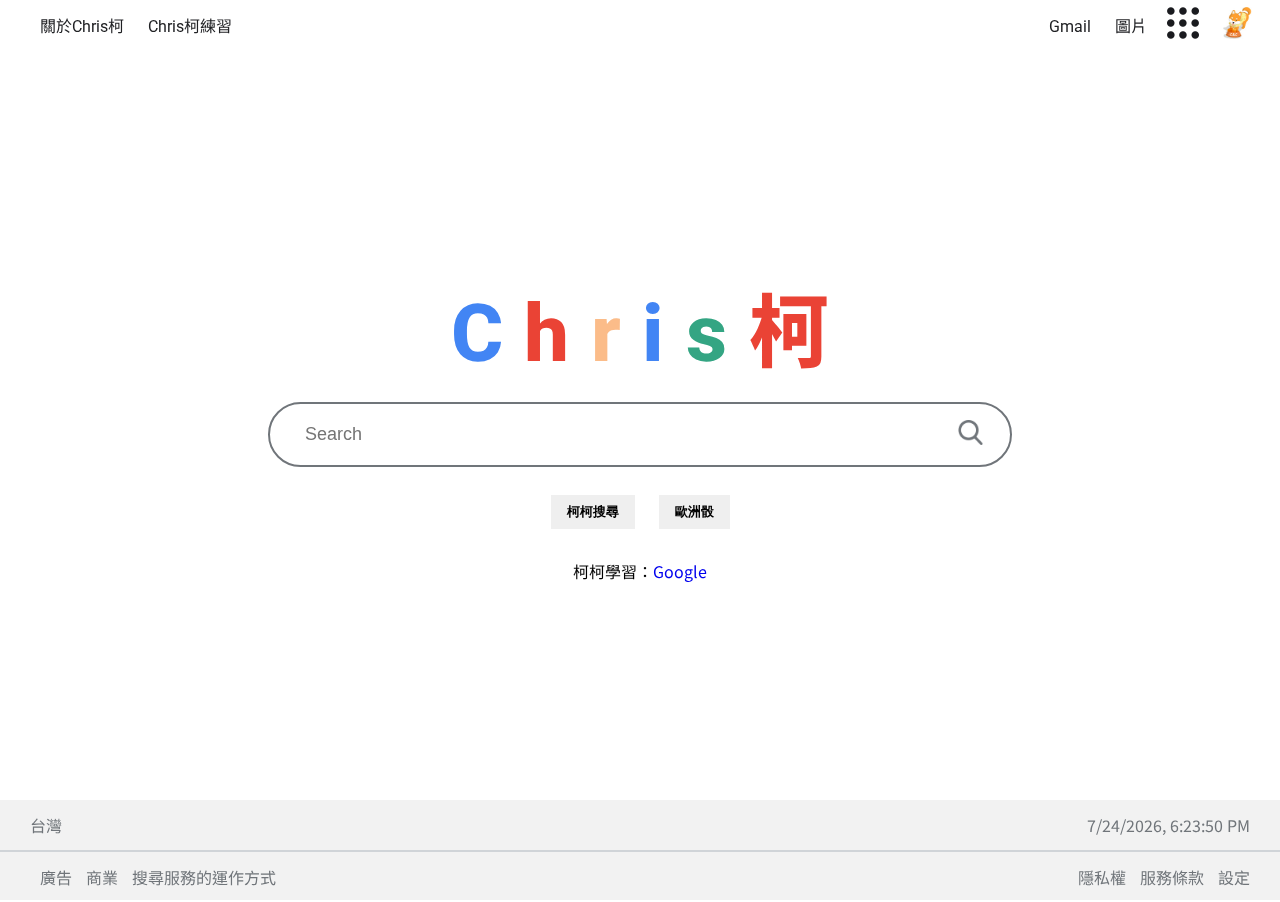
<file: GoogleHomePage-Simulation/index.html>
<!DOCTYPE html>
<html>
    <head>
        <meta charset="utf-8">
        <title>Practice - Home Page Simulation</title>
        <link rel="stylesheet" href="https://cdnjs.cloudflare.com/ajax/libs/font-awesome/4.7.0/css/font-awesome.css" integrity="sha512-5A8nwdMOWrSz20fDsjczgUidUBR8liPYU+WymTZP1lmY9G6Oc7HlZv156XqnsgNUzTyMefFTcsFH/tnJE/+xBg==" crossorigin="anonymous" referrerpolicy="no-referrer" />
        <link rel="stylesheet" href="css/style.css">
        <link rel="stylesheet" href="css/header.css">
        <link rel="stylesheet" href="css/center.css">
        <link rel="stylesheet" href="css/footer.css">
    </head>

    <body>
        <header>
            <div class="header-area">
                <div class="block left">
                    <a href="#">關於<span class="english">Chris</span>柯</a>
                    <a href="#"><span class="english">Chris</span>柯練習</a>
                </div>
                <div class="block right">
                    <a href="#" class="english">Gmail</a>
                    <a href="#">圖片</a>
                </div>
                <div class="right" style="margin-right: 15px;">
                    <img src="images/dots.png" alt="點點圖片" height="32" width="32">
                    <img src="images/headPhoto.jpg" alt="Head Photo"  height="32" width="32">
                </div>
            </div>
        </header>
        
        <div class="center">
            <div class="blank-area"></div>
            <div class="english logo">
                <span style="color: #4285f4; bottom: 1px;">C</span>
                <span style="color: #ea4335;">h</span>
                <span style="color: #fbbc89;">r</span>
                <span style="color: #4285f4;">i</span>
                <span style="color: #34a583;">s</span>
                <span style="color: #ea4335; font-family: 'Noto Sans TC', sans-serif;">柯</span>
            </div>
            <div class="searching">
                <form action="https://www.google.com/search" method="get" class="searching-area">
                    <input type="text" name="search-bar" id="" placeholder="Search">
                    <button type="submit"><img src="images/search.png" alt="" width="25px" height="25px"></button>
                </form>
            </div>
            <div>
                <input type="button" value="柯柯搜尋" class="button">
                <input type="button" value="歐洲骰" class="button">
            </div>
            <div>柯柯學習：<a href="https://www.google.com.tw/">Google</a></div>
            <div class="blank-area"></div>
        </div>

        <footer>
            <div class="foot-item-container">
                <p class="foot-item-block foot-item-right-block">台灣</p>
                <p class="foot-item-block foot-item-left-block" id="time"></p>
            </div>
            
            <hr style="border: .1px solid rgba(173, 181, 189,.5); margin: 0;">

            <div class="foot-item-container">
                <div class="foot-item-block foot-item-right-block">
                    <a href="#">廣告</a>
                    <a href="#">商業</a>
                    <a href="#">搜尋服務的運作方式</a>
                </div>
                <div class="foot-item-block foot-item-left-block">
                    <a href="#">隱私權</a>
                    <a href="#">服務條款</a>
                    <a href="#">設定</a>
                </div>
            </div>
        </footer>

        <script type="text/javascript" src="js/script.js"></script>
    </body>
</html>
</file>
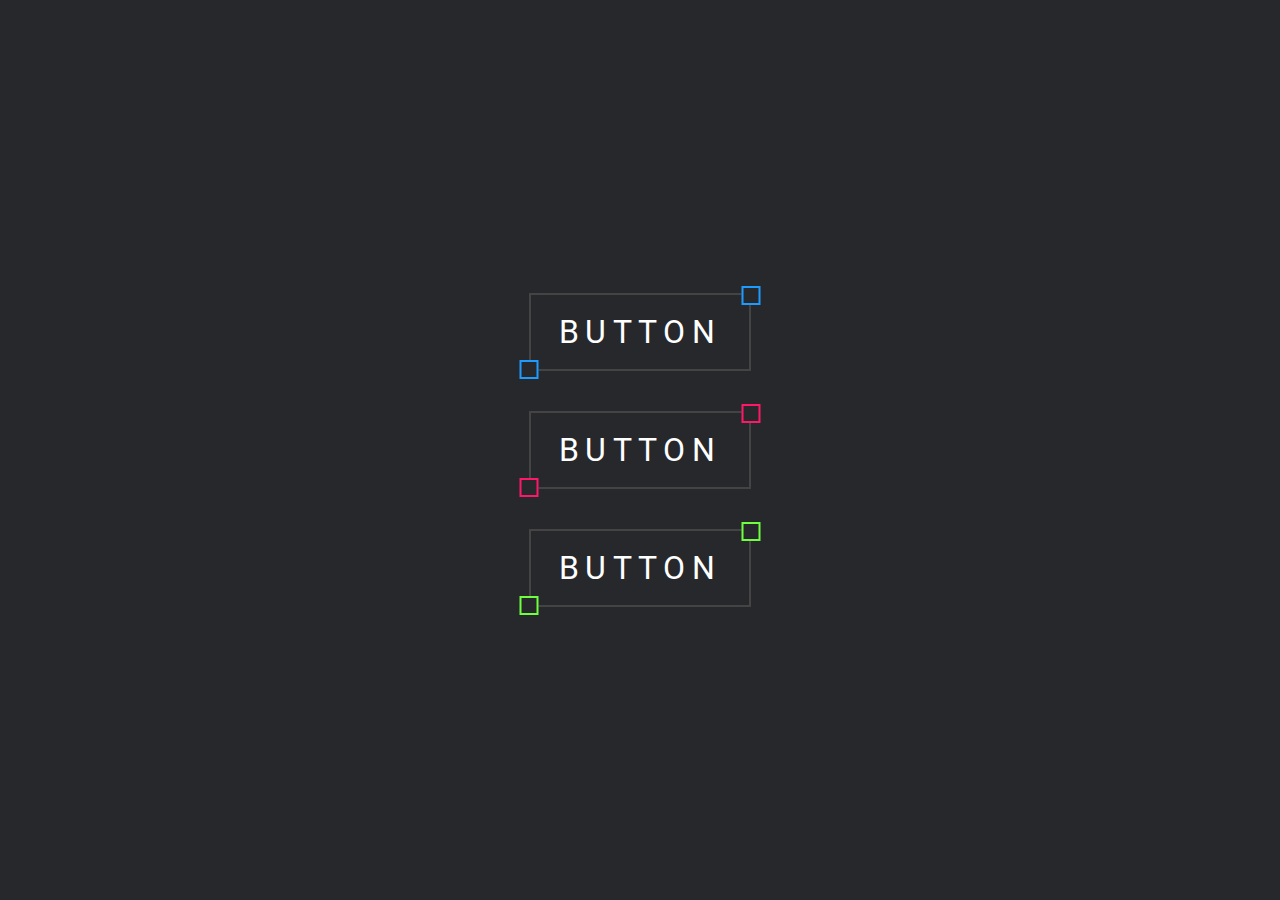
<file: Youtube Tutorial/Glowing-Button-Hover/index.html>
<!DOCTYPE html>
<html>
    <head>
        <meta charset="utf-8">
        <title>Glowing Button Hover</title>
        <link rel="stylesheet" href="css/style.css">
    </head>

    <body>
        <a href="#" style="--clr:#1e9bff"><span>Button</span><i></i></a>
        <a href="#" style="--clr:#ff1867"><span>Button</span><i></i></a>
        <a href="#" style="--clr:#6eff3e"><span>Button</span><i></i></a>
    </body>

</html>
</file>
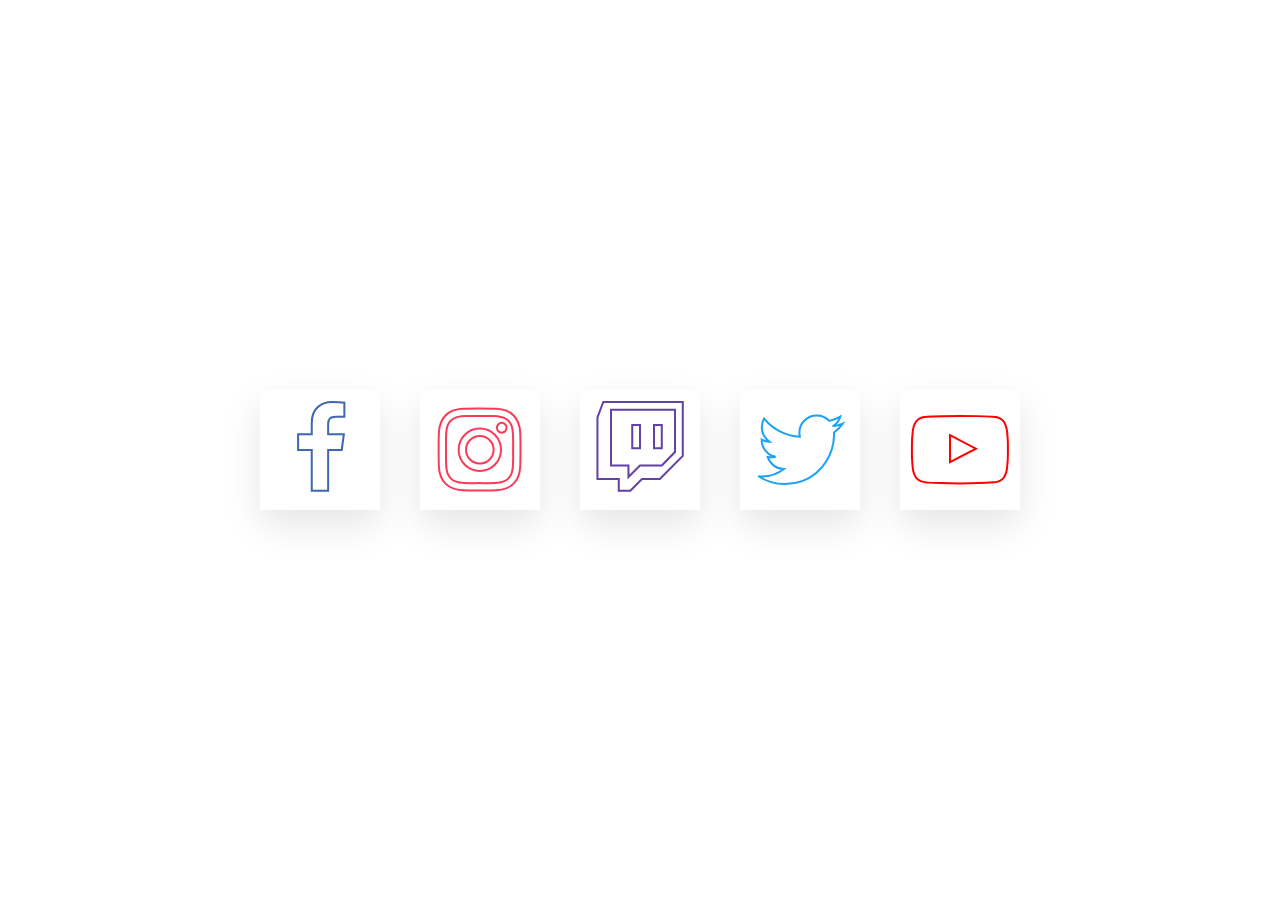
<file: Youtube Tutorial/Image-Icon-HoverDash/index.html>
<!DOCTYPE html>
<html>
    <head>
        <title>Line Icon Hover Dash</title>    
        <meta charset="utf-8">
        <link rel="stylesheet" href="css/scan-down-style.css">
        <link rel="stylesheet" href="https://cdnjs.cloudflare.com/ajax/libs/font-awesome/4.7.0/css/font-awesome.css" integrity="sha512-5A8nwdMOWrSz20fDsjczgUidUBR8liPYU+WymTZP1lmY9G6Oc7HlZv156XqnsgNUzTyMefFTcsFH/tnJE/+xBg==" crossorigin="anonymous" referrerpolicy="no-referrer" />
    </head>

    <body>
        <ul >
            <li style="--clr:#4267B2">
                <i class="fa fa-facebook" aria-hidden="true"></i>
            </li>
            
            <li style="--clr:#fb3958">
                <i class="fa fa-instagram" aria-hidden="true"></i>
            </li>
            
            <li style="--clr:#6441a5">
                <i class="fa fa-twitch" aria-hidden="true"></i>
            </li>
            
            <li style="--clr:#1da1f2">
                <i class="fa fa-twitter" aria-hidden="true"></i>
            </li>
            
            <li style="--clr:#ff0000">
                <i class="fa fa-youtube-play" aria-hidden="true"></i>
            </li>
        </ul>
    </body>
</html>
</file>
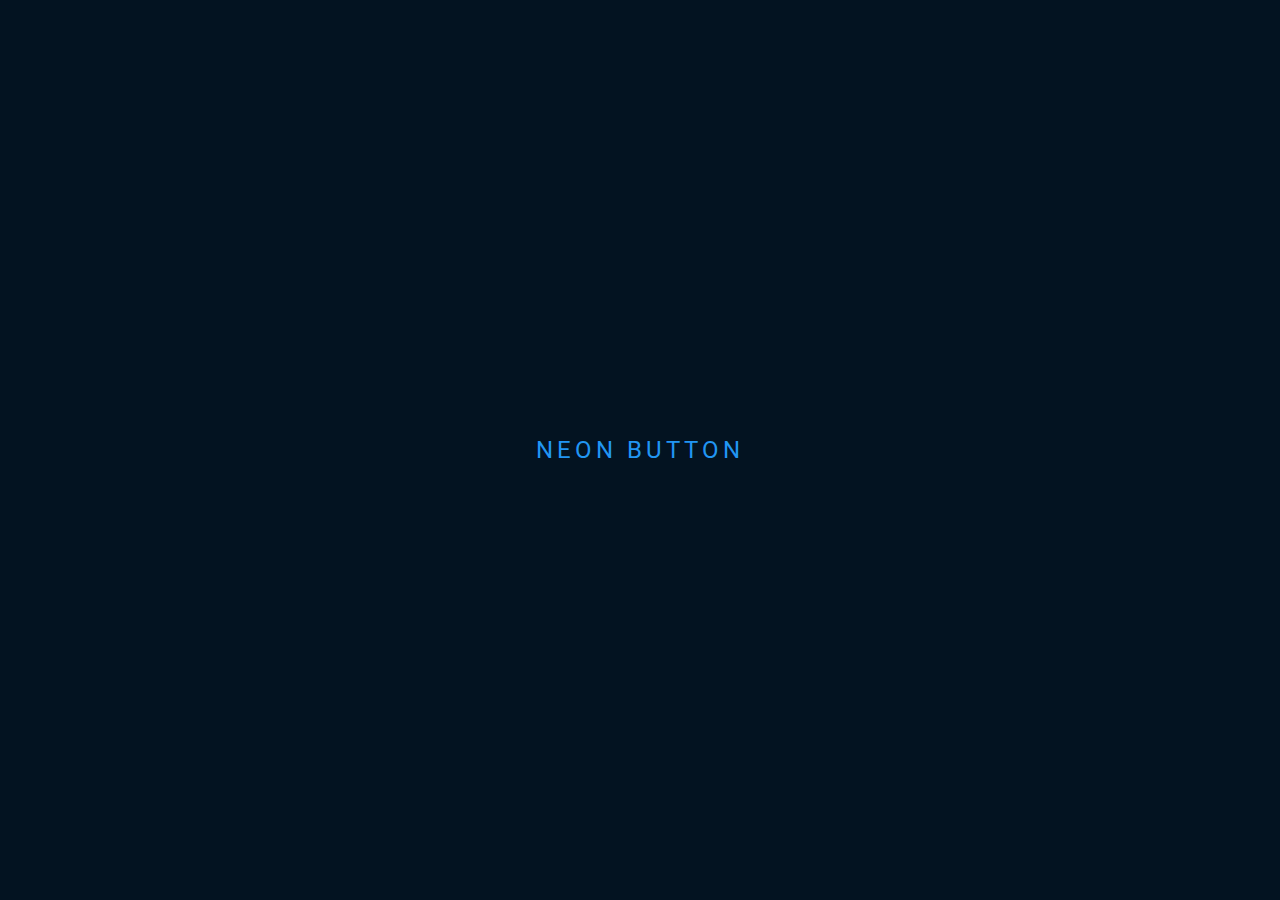
<file: Youtube Tutorial/Neon-Button-Animation/index.html>
<!DOCTYPE html>
<html>
    <head>
        <title>Neon-Button-Animation</title>
        <meta charset="utf-8">
        <link rel="stylesheet" href="css/style.css">
    </head>
    
    <body>
        <div class="neon-button">
            <a href="#">
                <span></span>
                <span></span>
                <span></span>
                <span></span>
                Neon Button
            </a>
        </div>
    </body>
</html>
</file>
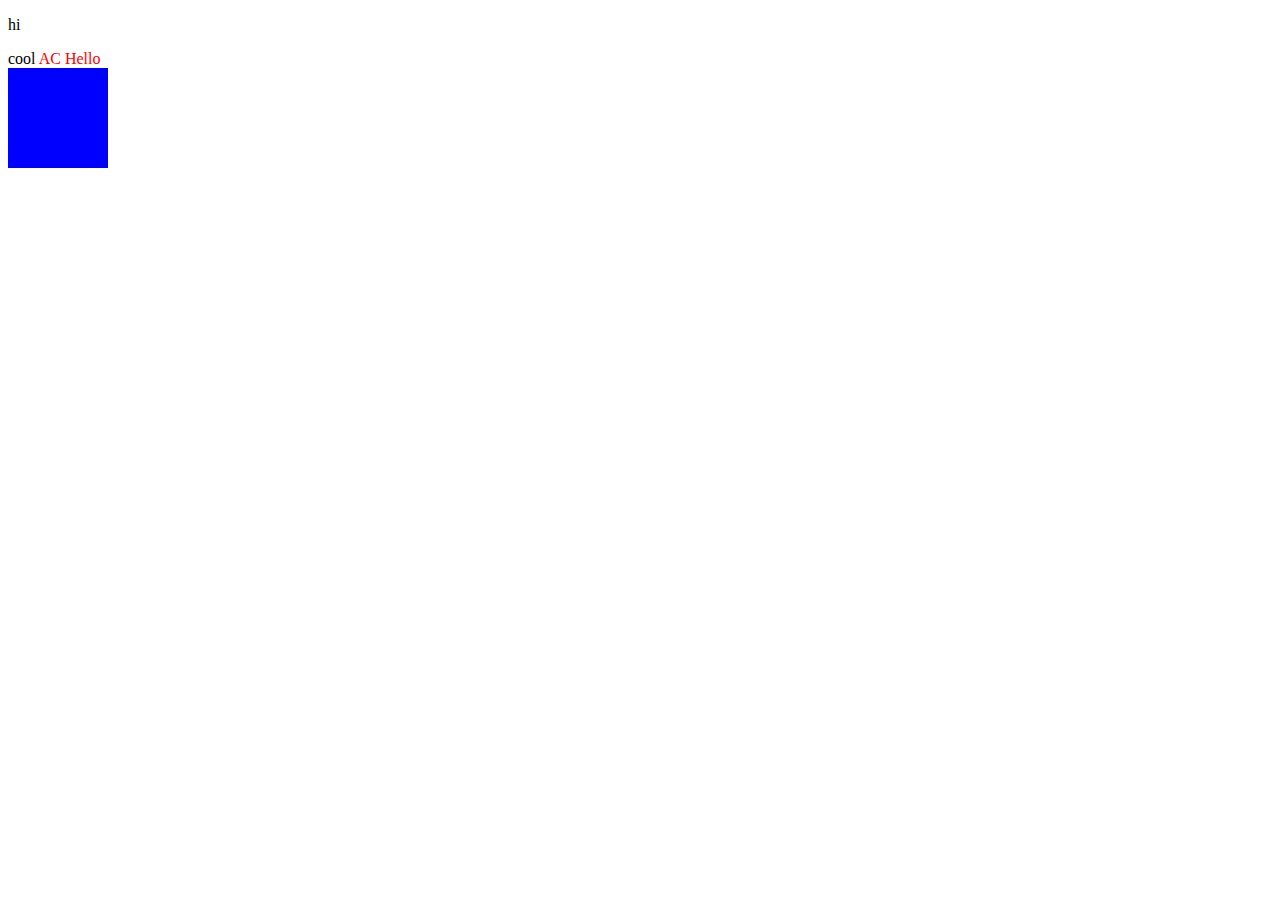
<file: Youtube Tutorial/Magic-Navigation/test.html>
<!DOCTYPE html>
<html>
    <head>
        <style>
            .a01 a 
            {
                color: red;
            }

            .a02{
                background-color: blue;
                width: 100px;
                height: 100px;
            }
        </style>
    </head>

    <body>
        <div class="a01">
            <p>hi</p>
            <span>cool</span>
            <a>AC</a>
            <a>Hello</a>
          </div>

          <div class="a02">

          </div>
    </body>
</html>
</file>
<file: GoogleHomePage-Simulation/css/style.css>
@import url('https://fonts.googleapis.com/css2?family=Noto+Sans+TC:wght@100;300;400;500;700;900&family=Roboto:ital,wght@0,100;0,300;0,400;0,500;0,700;0,900;1,100&display=swap');

body, html
{
    font-family: 'Noto Sans TC', sans-serif;

    margin: 0px;
    padding: 0px;

}

body
{
    min-height: calc(100% - 100px);
    width: 100%;
    height: 100vh;
    display: flex;
    flex-direction: column;
}

a
{
    text-decoration: none;
}

.english
{
    font-family: 'Roboto', sans-serif;
}
</file>
<file: GoogleHomePage-Simulation/css/header.css>
.header-area
{
    height: 50px;
    display: flex;
    align-items: center;
}

.header-area .block
{
    flex-grow: 1;
}

header .left
{
    margin: 0 30px;
}

.header-area .right
{
    text-align: right;
}

header .fa
{
    font-size: 2em;
}

header a
{
    color: #202124;
    margin: 0 10px;
}

header img
{
    margin: 10px;
}
</file>
<file: GoogleHomePage-Simulation/css/center.css>
.center
{
    height: 100%;
    display: flex;
    flex-direction: column;
}

.center div
{
    text-align: center;
    margin: 10px 0;
}

.center .logo
{
    font-size: 5em;
    font-weight: 800;
    letter-spacing: 0.01em;
}

.center .button
{
    border: 0;
    padding: 8px 16px;
    margin: 10px;

    font-weight: 600;
}

.searching
{
    display: flex;
    justify-content: center;
}

.searching-area
{
    width: 100%;
    max-width: 700px;
    background-color: rgba(255, 255, 255, 0.2);
    /* background-color: blue; */
    display: flex;
    align-items: center;
    border: 1 solid #70757a;
    border-radius: 60px;
    padding: 5px 20px;
    backdrop-filter: blur(4px) saturate(180%);
    outline: 2px solid #70757a;
}

.searching-area input
{
    background-color: transparent;
    flex-grow: 1;    
    border: 0;
    outline: none;
    padding: 15px 15px;
    font-size: 18px;
    /* color: #cac7ff; */
}

.searching-area button
{
    border: 0;
    border-radius: 50%;
    width: 40px;
    height:40px;
    background-color: transparent;
    cursor: pointer;
}

.center .blank-area
{
    height: 50%;
}
</file>
<file: GoogleHomePage-Simulation/css/footer.css>
footer
{
    height: 100px;
    background: #f2f2f2;
}

footer a, footer p
{
    color: #70757a;
    margin-left: 10px;
}

.foot-item-container
{
    display: flex;
    align-items: center;
    height: 50px;
}

.foot-item-block
{
    flex-grow: 1;
}

.foot-item-right-block
{
    margin-left: 30px;
}

.foot-item-left-block
{
    text-align: right; 
    margin-right: 30px;
}
</file>
<file: Youtube Tutorial/Glowing-Button-Hover/css/style.css>
@import url('https://fonts.googleapis.com/css2?family=Noto+Sans+TC:wght@100;300;400;500;700;900&family=Roboto:ital,wght@0,100;0,300;0,400;0,500;0,700;0,900;1,100&display=swap');
*
{
    margin: 0;
    padding: 0;
    box-sizing: border-box;
    font-family: 'Roboto', sans-serif;
}

body
{
    display: flex;
    justify-content: center;
    align-items: center;
    min-height: 100vh;
    flex-direction: column;
    gap: 40px;

    background-color: #27282c;
}

a
{
    position: relative;
    color: #fff;
    font-size: 2em;
    font-weight: 400;
    letter-spacing: 0.2em;
    text-decoration: none;
    text-transform: uppercase;
    
    background-color: #444;
    padding: 20px 30px;

    transition: 0.5s;
}

a:hover
{
    letter-spacing: 0.35em;
    background-color: var(--clr);
    color: var(--clr);
    box-shadow: 0 0 35px var(--clr);  /* 上下, 左右, 模糊*/
}

a::before
{
    content: '';
    background-color: #27282c;
    inset: 2px;
    position: absolute;
}

a span
{
    position: relative;
    z-index: 1;
}

a i
{
    position: absolute;
    inset: 0;
    display: block;
}

a i::before
{
    position: absolute;
    content: '';
    width: 15px;
    height: 15px;
    background-color: #27282c;
    border: 2px solid var(--clr);

    top: -7.5px;
    left: 100%;

    transition: 0.5s;
    transform: translate(-50%);
}

a:hover i::before
{
    left: 0%;
    transform: translateX(-50%) rotate(45deg);
    box-shadow: 53px 53px var(--clr);
}

a i::after
{
    position: absolute;
    content: '';
    width: 15px;
    height: 15px;
    background-color: #27282c;
    border: 2px solid var(--clr);

    bottom: -7.5px;
    left: 0%;

    transition: 0.5s;
    transform: translate(-50%);
}

a:hover i::after
{
    left: 100%;
    transform: translateX(-50%) rotate(45deg);
    box-shadow: -53px -53px var(--clr);
}
</file>
<file: Youtube Tutorial/Image-Icon-HoverDash/css/scan-down-style.css>
*{
    margin: 0px;
    padding: 0px;
    
}

body{
    min-height: 100vh;

    display: flex;
    justify-content: center;
    align-items: center;
}

ul{
    position: relative;
    display: flex;

    gap: 40px;
}

ul li{
    position: relative;
    list-style: none;

    width: 120px;
    height: 120px;
    box-shadow: 0 15px 35px rgba(0, 0, 0, .1);

    display: flex;
    justify-content: center;
    align-items: center;
    background: white;
}

ul li .fa{
    font-size: 6em;
    -webkit-text-stroke: 2px var(--clr);
    color: transparent;
}

ul li::before{
    content: "";
    position: absolute;
    width: 100%;
    height: 0;
    top: 0;
    left: 0;

    overflow: hidden;
    transition: 0.4s ease-in-out;

    font-family: fontAwesome;
    text-align: center;
    font-size: 6em;
    line-height: 120px;
    color: var(--clr);
}

ul li:hover::before{
    border-bottom: 4px solid var(--clr);
    height: 100%;
}

ul li:nth-child(1)::before{
    content: '\f09a';
}

ul li:nth-child(2)::before{
    content: '\f16d';
}

ul li:nth-child(3)::before{
    content: '\f1e8';
}

ul li:nth-child(4)::before{
    content: '\f099';
}

ul li:nth-child(5)::before{
    content: '\f16a';
}
</file>
<file: Youtube Tutorial/Neon-Button-Animation/css/style.css>
@import url('https://fonts.googleapis.com/css2?family=Noto+Sans+TC:wght@100;300;400;500;700;900&family=Roboto:ital,wght@0,100;0,300;0,400;0,500;0,700;0,900;1,100&display=swap');

html, body
{
    margin: 0;
    padding: 0;
    width: 100%;
    height: 100%;
}

.neon-button
{
    margin: 0;
    padding: 0;
    display: flex;
    justify-content: center;
    align-items: center;
    min-height: 100vh;
    background-color: #031321;
    font-family: 'Roboto', sans-serif;
}

a
{
    position: relative;
    display: inline-block;
    padding: 20px 30px;
    color: #2196f3;
    text-transform: uppercase;
    letter-spacing: 4px;
    text-decoration: none;
    font-size: 24px;
    overflow: hidden;
    transition: 0.2s;
}

a:hover
{
    color: #255784;
    background-color: #2196f3;
    box-shadow: 0 0 10px #2196f3, 0 0 40px #2196f3, 0 0 80px #2196f3;
    transition-delay: 1s;
}

.neon-button a span
{
    position: absolute;
    display: block;
}

.neon-button a span:nth-child(1)
{
    background: linear-gradient(90deg, transparent, #2196f3);
    width: 100%;
    height: 2px;

    top: 0;
    left: -100%;
}

.neon-button a:hover span:nth-child(1)
{
    left: 100%;
    transition: 1s;
}

.neon-button a span:nth-child(2)
{
    background: linear-gradient(180deg, transparent, #2196f3);
    width: 2px;
    height: 100%;

    top: -100%;
    right: 0;
}

.neon-button a:hover span:nth-child(2)
{
    top: 100%;
    transition: 1s;
    transition-delay: 0.25s;
}

.neon-button a span:nth-child(3)
{
    background: linear-gradient(270deg, transparent, #2196f3);
    width: 100%;
    height: 2px;

    bottom: 0;
    left: 100%;
}

.neon-button a:hover span:nth-child(3)
{
    left: -100%;
    transition: 1s;
    transition-delay: 0.5s;
}

.neon-button a span:nth-child(4)
{
    background: linear-gradient(360deg, transparent, #2196f3);
    width: 2px;
    height: 100%;

    bottom: -100%;
    left: 0;
}

.neon-button a:hover span:nth-child(4)
{
    bottom: 100%;
    transition: 1s;
    transition-delay: 0.75s;
}
</file>
